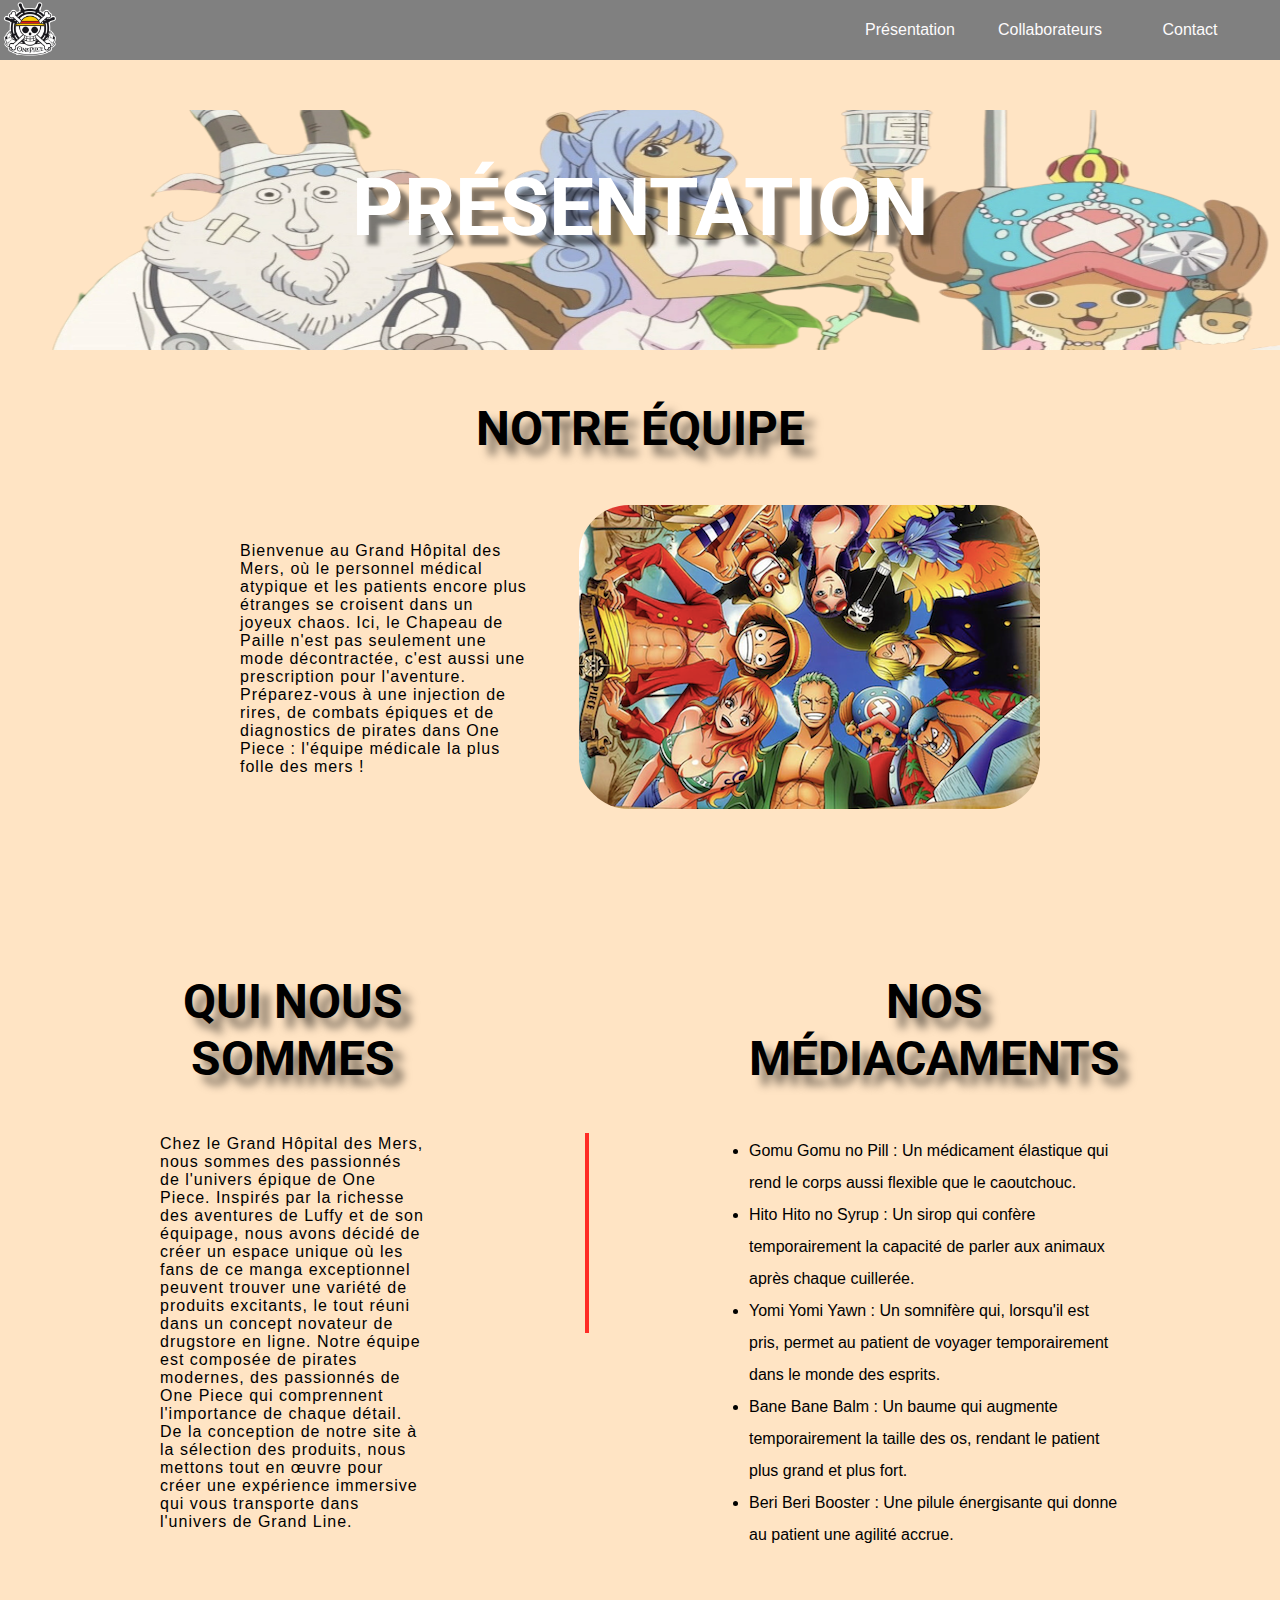
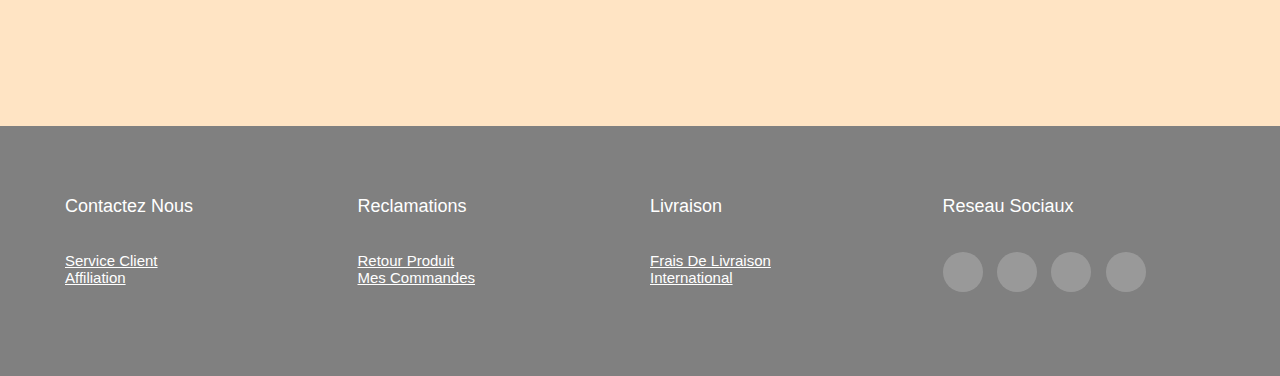
<file: onepiece/index.html>
<!DOCTYPE html>
<html lang="fr">

<head>
    <meta charset="UTF-8">
    <meta name="viewport" content="width=device-width, initial-scale=1.0">
    <title>Doctomanga</title>
    <link rel="stylesheet" href="style1.css">
    <link rel="preconnect" href="https://fonts.googleapis.com">
    <link rel="preconnect" href="https://fonts.gstatic.com" crossorigin>
    <link
        href="https://fonts.googleapis.com/css2?family=Great+Vibes&family=Libre+Baskerville&family=Roboto:wght@100;300&display=swap"
        rel="stylesheet">
    <link rel="stylesheet" href="https://cdnjs.cloudflare.com/ajax/libs/font-awesome/6.5.1/css/all.min.css"
        integrity="sha512-DTOQO9RWCH3ppGqcWaEA1BIZOC6xxalwEsw9c2QQeAIftl+Vegovlnee1c9QX4TctnWMn13TZye+giMm8e2LwA=="
        crossorigin="anonymous" referrerpolicy="no-referrer" />
</head>

<body>
    <div class="img-logo">
        <a href=""><img src="images/logo nav.png" alt=""></a>
    </div>

    <header>
        <nav class="navbar">
            <div class="logo"><a href=""></a></div>
            <ul class="nav-ul">
                <li><a href="/index.html" target="_blank">Présentation</a></li>
                <li><a href="/collaborateurs.html" target="_blank">Collaborateurs</a></li>
                <li><a href="/Formulaire.html" target="_blank">Contact</a></li>
            </ul>
        </nav>
    </header>

    <div class="background">
        <img class="imgbackground" src="images/background.png" alt="image one piece ">
        <h1 class="titlebackground">PRÉSENTATION</h1>
    </div>

    <h2>NOTRE ÉQUIPE</h2>
    <div class="team">
        <div class="text-presentation">
            <p>
                Bienvenue au Grand Hôpital des Mers, où le personnel médical atypique et les patients encore plus
                étranges se croisent dans un joyeux chaos. Ici, le Chapeau de Paille n'est pas seulement une mode
                décontractée, c'est aussi une prescription pour l'aventure. Préparez-vous à une injection de rires, de
                combats épiques et de diagnostics de pirates dans One Piece : l'équipe médicale la plus folle des mers !
            </p>
        </div>
        <div class="team-img">
            <img id="teamimg" src="images/team.png" alt="photo de l'équipe">
        </div>
    </div>

    <div class="containerabout">
        <div class="about">
            <h2>QUI NOUS SOMMES</h2>
            <p class="about-text">Chez le Grand Hôpital des Mers, nous sommes des passionnés de l'univers épique de One
                Piece.
                Inspirés par la richesse des aventures de Luffy et de son équipage, nous avons décidé de créer un espace
                unique où les fans de ce manga exceptionnel peuvent trouver une variété de produits excitants, le tout
                réuni dans un concept novateur de drugstore en ligne.
                Notre équipe est composée de pirates modernes, des passionnés de One Piece qui comprennent l'importance
                de chaque détail. De la conception de notre site à la sélection des produits, nous mettons tout en œuvre
                pour créer une expérience immersive qui vous transporte dans l'univers de Grand Line.</p>
        </div>
        <hr class="hrcontainer">

        <div class="drug">
            <h2>NOS MÉDIACAMENTS</h2>
            <ul class="drug-list">
                <li>Gomu Gomu no Pill : Un médicament élastique qui rend le corps aussi flexible que le caoutchouc.</li>
                <li>Hito Hito no Syrup : Un sirop qui confère temporairement la capacité de parler aux animaux après
                    chaque cuillerée.</li>
                <li>Yomi Yomi Yawn : Un somnifère qui, lorsqu'il est pris, permet au patient de voyager temporairement
                    dans le monde des esprits.</li>
                <li>Bane Bane Balm : Un baume qui augmente temporairement la taille des os, rendant le patient plus
                    grand et plus fort.</li>
                <li>Beri Beri Booster : Une pilule énergisante qui donne au patient une agilité accrue.</li>
            </ul>
        </div>
    </div>

    <footer class="footer">
        <div class="container">
            <div class="row">
                <div class="footer-col">
                    <h4>Contactez nous</h4>
                    <ul class="footer-ul">
                        <li><a href="#">Service client</a></li>
                        <li><a href="#">Affiliation</a></li>
                    </ul>
                </div>
                <div class="footer-col">
                    <h4>Reclamations</h4>
                    <ul class="footer-ul">
                        <li><a href="#">Retour produit</a></li>
                        <li><a href="#">Mes commandes</a></li>
                    </ul>
                </div>
                <div class="footer-col">
                    <h4>Livraison</h4>
                    <ul class="footer-ul">
                        <li><a href="#">Frais de livraison</a></li>
                        <li><a href="#">international</a></li>
                    </ul>
                </div>
                <div class="footer-col">
                    <h4>Reseau sociaux</h4>
                    <div class="social-links">
                        <a href="#"><i class="fa-brands fa-facebook-f"></i></a>
                        <a href="#"><i class="fa-brands fa-twitter"></i></a>
                        <a href="#"><i class="fa-brands fa-linkedin"></i></a>
                        <a href="#"><i class="fa-brands fa-youtube"></i></a>
                    </div>
                </div>
            </div>
        </div>

    </footer>

</body>

</html>
</file>
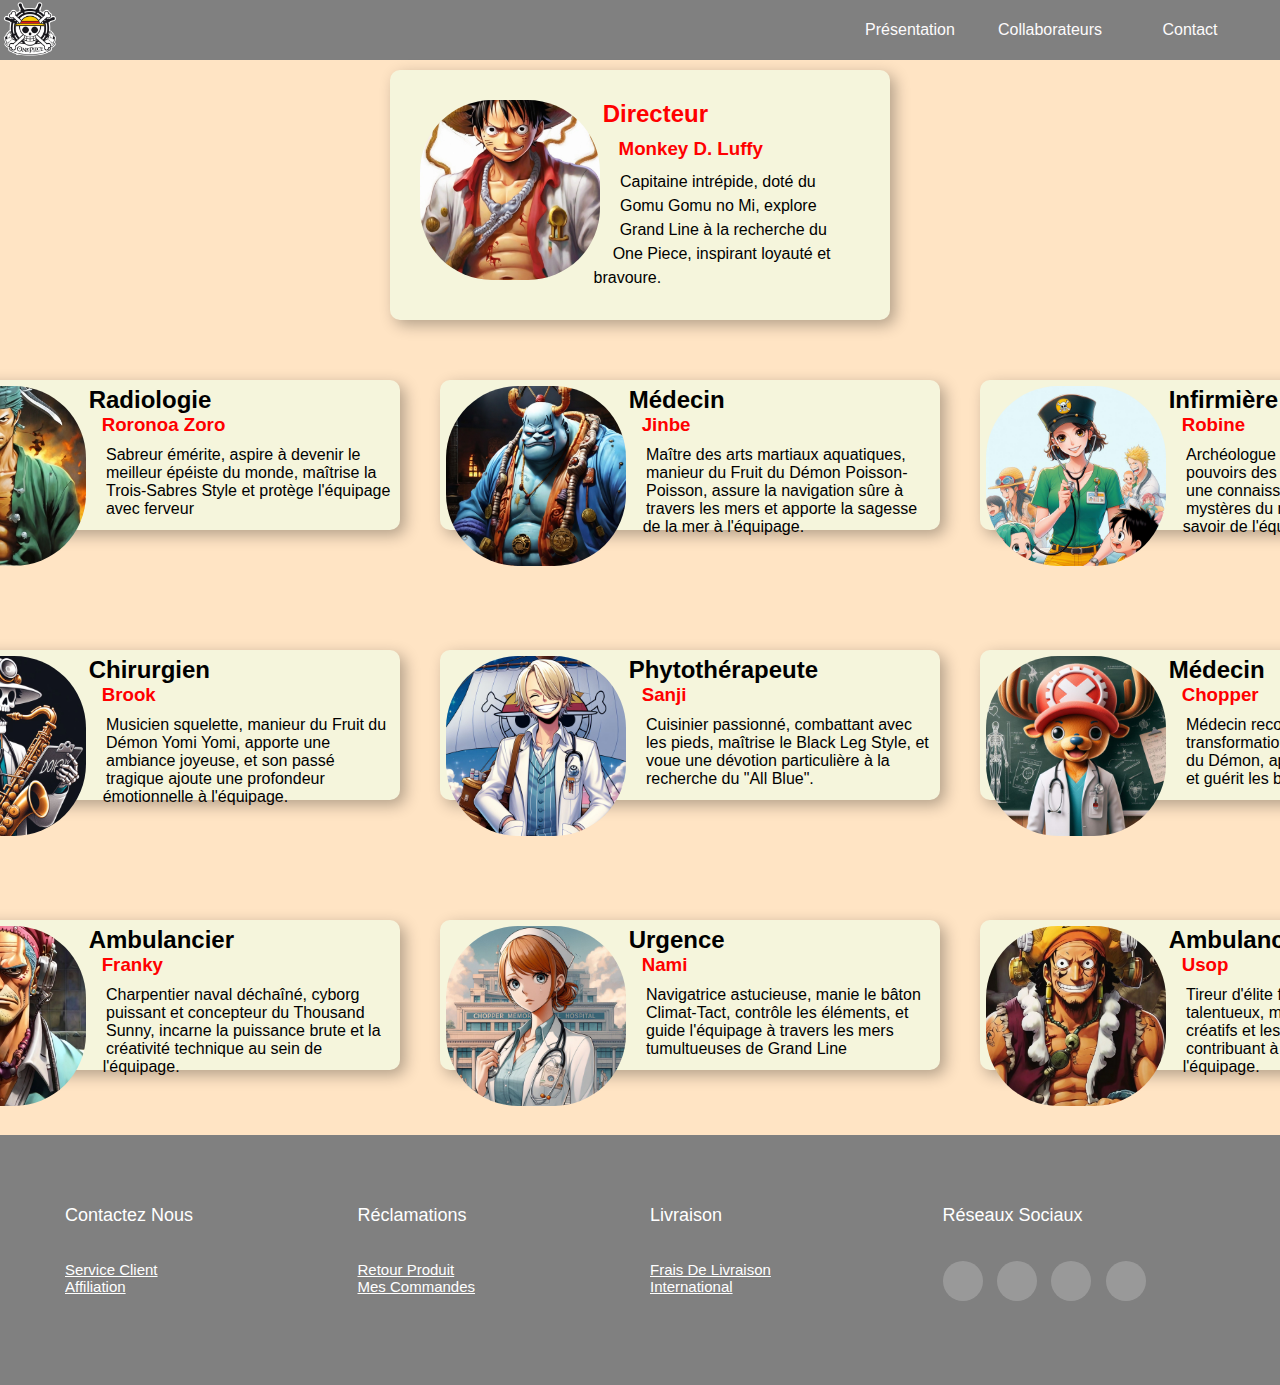
<file: onepiece/collaborateurs.html>
<!DOCTYPE html>
<html lang="fr">

<head>
    <meta charset="UTF-8">
    <meta name="viewport" content="width=device-width, initial-scale=1.0">
    <title>Collaborateurs</title>
    <link rel="stylesheet" href="style2.css">
    <link rel="stylesheet" href="https://cdnjs.cloudflare.com/ajax/libs/font-awesome/6.5.1/css/all.min.css"
        integrity="sha512-DTOQO9RWCH3ppGqcWaEA1BIZOC6xxalwEsw9c2QQeAIftl+Vegovlnee1c9QX4TctnWMn13TZye+giMm8e2LwA=="
        crossorigin="anonymous" referrerpolicy="no-referrer" />
</head>

<body>
    <div class="img-logo">
        <a href=""><img src="images/logo nav.png" alt=""></a>
    </div>

    <header>
        <nav class="navbar">
            <div class="logo"><a href=""></a></div>
            <ul class="nav-ul">
                <li><a href="/index.html" target="_blank">Présentation</a></li>
                <li><a href="/collaborateurs.html" target="_blank">Collaborateurs</a></li>
                <li><a href="/Formulaire.html" target="_blank">Contact</a></li>
            </ul>

        </nav>
    </header>

    <article id="boite">
        <a href=""><img src="images/collaborateurs/luffy.jpg" alt="luffy"></a>
        <h2> Directeur </h2>
        <h3>Monkey D. Luffy</h3>
        <p>Capitaine intrépide, doté du Gomu Gomu no Mi, explore Grand Line à la recherche du One Piece, inspirant
            loyauté et bravoure. </p>
    </article>

    <section class="grid">

        <div class="card">
            <a href=""><img src="images/collaborateurs/Zoro.jpg" alt=""></a>
            <h2>Radiologie</h2>
            <h3>Roronoa Zoro</h3>
            <p>Sabreur émérite, aspire à devenir le meilleur épéiste du monde, maîtrise la Trois-Sabres Style et protège
                l'équipage avec ferveur</p>
        </div>
        <div class="card">
            <a href=""><img src="images/collaborateurs/Jinbe.jpg" alt=""></a>
            <h2>Médecin</h2>
            <h3>Jinbe</h3>
            <p>Maître des arts martiaux aquatiques, manieur du Fruit du Démon Poisson-Poisson, assure la navigation sûre
                à travers les mers et apporte la sagesse de la mer à l'équipage.</p>
        </div>
        <div class="card">
            <a href=""><img src="images/collaborateurs/robine.jpeg" alt=""></a>
            <h2>Infirmière</h2>
            <h3>Robine</h3>
            <p>Archéologue énigmatique, manie les pouvoirs des Bras-Bras Fruit, possède une connaissance encyclopédique
                des mystères du monde, et complète le savoir de l'équipage.
            </p>
        </div>
        <div class="card">
            <a href=""><img src="images/collaborateurs/brook.jpeg" alt=""></a>
            <h2>Chirurgien</h2>
            <h3>Brook</h3>
            <p>Musicien squelette, manieur du Fruit du Démon Yomi Yomi, apporte une ambiance joyeuse, et son passé
                tragique ajoute une profondeur émotionnelle à l'équipage.</p>
        </div>
        <div class="card">
            <a href=""><img src="images/collaborateurs/sanji.jpeg" alt=""></a>
            <h2>Phytothérapeute</h2>
            <h3>Sanji</h3>
            <p>Cuisinier passionné, combattant avec les pieds, maîtrise le Black Leg Style, et voue une dévotion
                particulière à la recherche du "All Blue".</p>
        </div>
        <div class="card">
            <a href=""><img src="images/collaborateurs/chooper.jpeg" alt=""></a>
            <h2>Médecin</h2>
            <h3>Chopper</h3>
            <p>Médecin reconnu, renne capable de transformations variées grâce aux Fruits du Démon, apporte une touche
                adorable et guérit les blessures de l'équipage.</p>
        </div>
        <div class="card">
            <a href=""><img src="images/collaborateurs/franky.jpg" alt=""></a>
            <h2>Ambulancier</h2>
            <h3>Franky</h3>
            <p>Charpentier naval déchaîné, cyborg puissant et concepteur du Thousand Sunny, incarne la puissance brute
                et la créativité technique au sein de l'équipage.</p>
        </div>
        <div class="card">
            <a href=""><img src="images/collaborateurs/nami.jpeg" alt=""></a>
            <h2>Urgence</h2>
            <h3>Nami</h3>
            <p>Navigatrice astucieuse, manie le bâton Climat-Tact, contrôle les éléments, et guide l'équipage à travers
                les mers tumultueuses de Grand Line</p>
        </div>
        <div class="card">
            <a href=""><img src="images/collaborateurs/usopp.jpg" alt=""></a>
            <h2>Ambulancier</h2>
            <h3>Usop</h3>
            <p>Tireur d'élite fantasque, narrateur talentueux, maîtrise les mensonges créatifs et les inventions
                délirantes, contribuant à l'esprit unique de l'équipage.</p>
        </div>

    </section>

    <footer class="footer">
        <div class="container">
            <div class="row">
                <div class="footer-col">
                    <h4>Contactez nous</h4>
                    <ul>
                        <li><a href="#">Service client</a></li>
                        <li><a href="#">Affiliation</a></li>
                    </ul>
                </div>
                <div class="footer-col">
                    <h4>Réclamations</h4>
                    <ul>
                        <li><a href="#">Retour produit</a></li>
                        <li><a href="#">Mes commandes</a></li>
                    </ul>
                </div>
                <div class="footer-col">
                    <h4>Livraison</h4>
                    <ul>
                        <li><a href="#">Frais de livraison</a></li>
                        <li><a href="#">international</a></li>
                    </ul>
                </div>
                <div class="footer-col">
                    <h4>Réseaux sociaux</h4>
                    <div class="social-links">
                        <a href="#"><i class="fa-brands fa-facebook-f"></i></a>
                        <a href="#"><i class="fa-brands fa-twitter"></i></a>
                        <a href="#"><i class="fa-brands fa-linkedin"></i></a>
                        <a href="#"><i class="fa-brands fa-youtube"></i></a>
                    </div>
                </div>
            </div>
        </div>

    </footer>

</body>

</html>
</file>
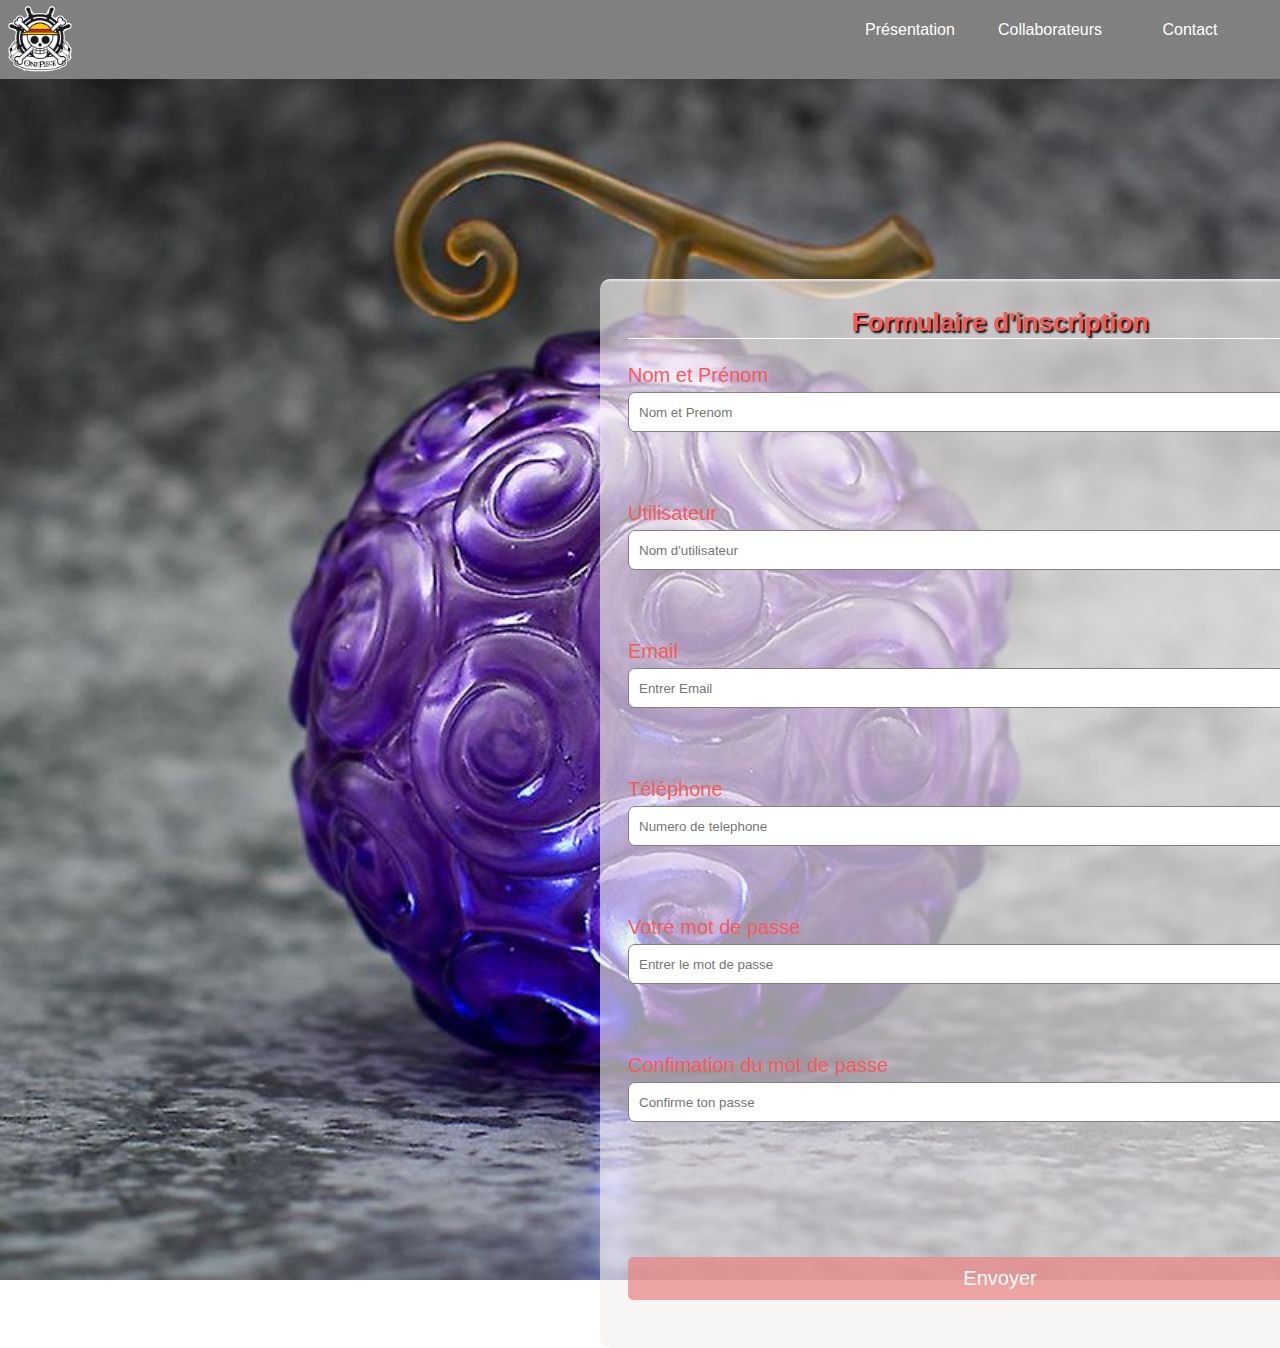
<file: onepiece/Formulaire.html>
<!DOCTYPE html>
<html lang="en">

<head>
    <meta charset="UTF-8">
    <meta name="viewport" content="width=device-width, initial-scale=1.0">
    <title>Formulaire</title>
    <link rel="stylesheet" href="style3.css">
    <link rel="stylesheet" href="https://cdnjs.cloudflare.com/ajax/libs/font-awesome/6.5.1/css/all.min.css"
        integrity="sha512-DTOQO9RWCH3ppGqcWaEA1BIZOC6xxalwEsw9c2QQeAIftl+Vegovlnee1c9QX4TctnWMn13TZye+giMm8e2LwA=="
        crossorigin="anonymous" referrerpolicy="no-referrer"">
</head>
<body>
<div class=" img-logo">
    <img src="images/logo nav.png" alt="">
    </div>
    <header class="container3">
        <nav class="navbar">
            <div class="logo"><a href=""></a></div>
            <ul class="nav-ul">
                <li><a href="/index.html" target="_blank">Présentation</a></li>
                <li><a href="/collaborateurs.html" target="_blank">Collaborateurs</a></li>
                <li><a href="/Formulaire.html" target="_blank">Contact</a></li>
            </ul>

        </nav>
    </header>

    <div class="container-1">
        <h1 class="Form-manga">Formulaire d'inscription</h1>
        <form action="#">
            <div class="form-user">
                <div class="input-user-box">
                    <label for="NomPrenom">Nom et Prénom</label>
                    <input type="text" id="NomPrenom" name="NomPrenom" placeholder="Nom et Prenom">

                </div>
                <div class="input-user-box">
                    <label for="utilisateur">Utilisateur</label>
                    <input type="text" id="utilisateur" name="utilisateur" placeholder="Nom d'utilisateur">

                </div>
                <div class="input-user-box">
                    <label for="email">Email</label>
                    <input type="text" id="email" S name="email" placeholder="Entrer Email">

                </div>
                <div class="input-user-box">
                    <label for="telephone">Téléphone</label>
                    <input type="text" id="telephone" name="telephone" placeholder="Numero de telephone">

                </div>
                <div class="input-user-box">
                    <label for="passeword">Votre mot de passe</label>
                    <input type="text" id="passeword" name="passeword" placeholder="Entrer le mot de passe">

                </div>
                <div class="input-user-box">
                    <label for="Confirmepassword">Confimation du mot de passe</label>
                    <input type="text" id="Confirmepassword" name="Confirmepassword" placeholder="Confirme ton passe">

                </div>
                <div class="form-submit-btn">
                    <input type="submit" value="Envoyer">
                </div>
            </div>

        </form>

    </div>

    </body>

</html>
</file>
<file: onepiece/style1.css>
body {
    margin: 0;
    padding: 0;
    box-sizing: border-box;
    background-color: bisque;
    font-family: 'Franklin Gothic Medium', 'Arial Narrow', Arial, sans-serif;
}

header {
    background-color: gray;
    height: 60px;
    width: 100%;
}

.nav-ul a {
    color: rgb(253, 251, 252);
    text-decoration: none;
}

.navbar {
    display: flex;
    justify-content: space-between;
    height: 100%;
    width: 100%;
}

.logo {
    height: 100%;
    display: flex;
    align-items: center;
    padding: left 5px;
    font-size: 1.5rem;
}

.logo a {
    transition: color 0.5s;
}

.logo a:hover {
    color: yellow;
}

.nav-ul {

    list-style: none;
    margin: 0;
    padding: 0;
    display: flex;
    color: #ffffff;
}

.nav-ul a {
    display: flex;
    align-items: center;
    justify-content: center;
    height: 60px;
    width: 100px;
    font-size: 1rem;
    margin-right: 40px;
}

.nav-ul a:hover {
    background-color: rgb(92, 92, 94);
    border-radius: 7px;
}

.img-logo a {
    display: flex;
    position: absolute;
    height: 60px;
    width: 80px;
}

.img-logo a img {
    transform: scale(1);
}

.img-logo a img:hover {
    transform: scale(1.2);
}

.imgbackground {
    width: 90rem;
    height: 15rem;
    opacity: 0.8;
    position: relative;
    margin-bottom: 3rem;
}

.titlebackground {
    position: absolute;
    top: 20%;
    left: 50%;
    transform: translate(-50%, -20%);
    font-family: 'Great Vibes', cursive;
    font-family: 'Libre Baskerville', serif;
    font-family: 'Roboto', sans-serif;
    font-size: 5rem;
    align-items: center;
    justify-content: center;
    text-shadow: 10px 10px 4px rgba(0, 0, 0, 0.5);
    color: #ffffff;
}

h2 {
    justify-content: center;
    align-items: center;
    text-align: center;
    font-family: 'Great Vibes', cursive;
    font-family: 'Libre Baskerville', serif;
    font-family: 'Roboto', sans-serif;
    text-shadow: 10px 10px 9px rgba(0, 0, 0, 0.5);
    font-size: 3rem;
    margin-bottom: 3rem;
}

.team {
    display: flex;
    justify-content: center;
    align-items: center;
}

.text-presentation {
    flex-direction: row;
    text-align: left;
    margin-right: 3rem;
    margin-left: 15rem;
}

.team-img {
    flex-direction: row;
    justify-content: right;
    margin-right: 15rem;
    border-radius: 15px;
}

#teamimg {
    border-radius: 50px;
}

.containerabout {
    display: flex;
}

.about {
    flex: 1;
    padding: 10rem;
}

p {
    letter-spacing: 1px;
}

.hrcontainer {
    border: 2px solid hwb(0 1% 0% / 0.815);
    height: 200px;
    margin-top: 20rem;
}

.drug {
    flex: 1;
    padding: 10rem;
}

.drug-list li {
    line-height: 2;
}

* {
    margin: 0;
    padding: 0;
    box-sizing: border-box;
}

.container {
    max-width: 1170px;
    margin: auto;

}

.row {
    display: flex;
    flex-wrap: wrap;

}

.footer-ul {
    list-style: none;
    margin-top: 10px;

}

.footer {
    background-color: grey;
    margin-top: 15px;
    padding: 70px 0;

}


.footer-col {
    width: 25%;
    padding: 0 10px;

}

.footer-col h4 {
    font-size: 18px;
    color: white;
    text-transform: capitalize;
    margin-bottom: 35px;
    font-weight: 500;



}

.footer-col ul li a {
    font-size: 15px;
    text-transform: capitalize;
    color: white;
    font-weight: 300;
    display: block;

}

.footer-col .social-links a {
    display: inline-block;
    height: 40px;
    width: 40px;
    background-color: rgba(255, 255, 255, 0.2);
    margin: 0 10px 10px 0;
    text-align: center;
    line-height: 40px;
    border-radius: 50%;
    color: #ffffff;
    transition: all 0.5s ease;
}

.footer-col .social-links a:hover {
    color: #24262b;
    background-color: #ffffff;
}

@media (max-width: 767px) {
    .footer-col {
        width: 100%;
        margin-bottom: 30px;

    }
}

@media (max-width: 574px) {
    .footer-col {
        width: 100%;
    }

}

@media (max-width: 1600px) {
    .imgbackground {
        width: 100%;
        margin: 50px;
        display: block;

    }
}
</file>
<file: onepiece/style2.css>
body {
    margin: 0;
    padding: 0;
    background-color: bisque;
    box-sizing: border-box;
    font-family: 'Franklin Gothic Medium', 'Arial Narrow', Arial, sans-serif;
}



header {
    background-color: gray;
    height: 60px;
    width: 100%;

}

.nav-ul a {
    color: rgb(253, 251, 252);
    text-decoration: none;

}

.navbar {
    display: flex;
    justify-content: space-between;
    height: 100%;
    width: 100%;

}

.logo {
    height: 100%;
    display: flex;
    align-items: center;
    padding: left 5px;
    font-size: 1.5rem;
}

.logo a {
    transition: color 0.5s;
}

.logo a:hover {
    color: yellow;
}

.nav-ul {

    list-style: none;
    margin: 0;
    padding: 0;
    display: flex;
    color: #ffffff;

}

.nav-ul a {
    display: flex;
    align-items: center;
    justify-content: center;
    height: 60px;
    width: 100px;
    font-size: 1rem;
    margin-right: 40px;
}

.nav-ul a:hover {
    background-color: rgb(92, 92, 94);
    border-radius: 7px;

}

.img-logo a {
    display: flex;
    position: absolute;
    height: 60px;
    width: 80px;
}

.img-logo a img {
    transform: scale(1);
}

.img-logo a img:hover {
    transform: scale(1.2);
}

#boite {
    max-width: 500px;
    margin: 10px auto;
    padding: 30px;
    border-radius: 10px;
    box-shadow: 5px 5px 15px rgba(0, 0, 0, 0.3);
    background-color: beige;
    transform: scale(1);

}

#boite:hover {
    transform: scale(1.1);
}

#boite h2,
h3 {
    margin-bottom: 10px;
    color: red;
}

#boite p {
    line-height: 1.5;
}

#boite a img {
    width: 180px;
    height: 180px;
    object-fit: cover;
    border-radius: 40%;
    float: left;
    shape-outside: margin-box;
    margin: 0 20px 5px 0;
}

.card {
    background-color: beige;
    padding: 6px;
    border-radius: 10px;
    box-shadow: 5px 5px 15px rgba(0, 0, 0, 0.3);
    transform: scale(1);
}

.card:hover {
    transform: scale(1.1);
}

.grid {
    display: grid;
    gap: 20px 40px;
    grid-template-columns: repeat(3, 500px);
    grid-template-rows: repeat(3, 250px);
    justify-content: center;


}


.card a img {
    width: 180px;
    height: 180px;
    object-fit: cover;
    border-radius: 40%;
    float: left;
    shape-outside: margin-box;
    margin: 0 20px 5px 0;

}

* {
    margin: 0;
    padding: 0;
    box-sizing: border-box;
}



.container {
    max-width: 1170px;
    margin: auto;

}

.row {
    display: flex;
    flex-wrap: wrap;

}

ul {
    list-style: none;
    margin-top: 10px;

}

.footer {
    background-color: grey;
    margin-top: 15px;
    padding: 70px 0;

}


.footer-col {
    width: 25%;
    padding: 0 10px;

}


.footer-col h4 {
    font-size: 18px;
    color: white;
    text-transform: capitalize;
    margin-bottom: 35px;
    font-weight: 500;



}

.footer-col ul li a {
    font-size: 15px;
    text-transform: capitalize;
    color: white;
    font-weight: 300;
    display: block;

}

.footer-col .social-links a {
    display: inline-block;
    height: 40px;
    width: 40px;
    background-color: rgba(255, 255, 255, 0.2);
    margin: 0 10px 10px 0;
    text-align: center;
    line-height: 40px;
    border-radius: 50%;
    color: #ffffff;
    transition: all 0.5s ease;
}

.footer-col .social-links a:hover {
    color: #24262b;
    background-color: #ffffff;
}


@media (max-width: 1600px) {
    .card {
        width: 100%;
        margin: 50px;
        display: block;

    }

    @media (max-width: 1200px) {
        .card {
            width: 100%;
        }
    }
}


@media (max-width: 767px) {
    .footer-col {
        width: 100%;
        margin-bottom: 30px;

    }
}

@media (max-width: 574px) {
    .footer-col {
        width: 100%;
    }

}
</file>
<file: onepiece/style3.css>
* {
  padding: 0;
  margin: 0;
  box-sizing: border-box;
  font-family: 'Franklin Gothic Medium', 'Arial Narrow', Arial, sans-serif;
}


body {

  position: relative;
  height: 100vh;
  justify-content: center;
  align-items: center;
  background: url(images/background\ formulaire.jpeg)no-repeat;
  background-size: cover;
}

.container3 {
  background-color: gray;
  height: 79px;
  width: 100%;
}

.container3 a {
  color: white;
  text-decoration: none;
}

.img-logo img {
  position: absolute;
  width: 80px;
}

.img-logo img:hover {
  transform: scale(1.1);
}

.nav-ul {
  display: flex;
  list-style: none;
  margin: 0;
  padding: 0;
  justify-content: end;
}

.nav-ul a {
  display: flex;
  align-items: center;
  justify-content: center;
  height: 60px;
  width: 100px;
  font-size: 1rem;
  margin-right: 40px;
}

.nav-ul a:hover {
  background-color: rgb(92, 92, 94);
  border-radius: 7px;
}

.container-1 {
  display: relative;
  width: 100%;
  max-width: 800px;
  background: rgba(244, 240, 240, 0.635);
  padding: 28px;
  margin: 200px 600px;
  border-radius: 10px;
  box-shadow: inset -2px 2px 2px rgba(251, 249, 249, 0.679);
}


.Form-manga {
  font-size: 26px;
  font-weight: 600;
  text-align: center;
  color: rgb(246, 91, 91);
  text-shadow: 2px 2px 2px black;
  border-bottom: solid 1px white;
}

.form-user {
  display: flex;
  flex-wrap: wrap;
  justify-content: space-between;
  padding: 20px 0;
}

.input-user-box:nth-child(2n) {
  justify-content: end;
}

.input-user-box {
  display: flex;
  flex-wrap: wrap;
  width: 50%;
  padding-bottom: 15px;
}

.input-user-box label {
  width: 95%;
  color: rgb(246, 91, 91);
  font-size: 20px;
  font-weight: 400;
  margin: 5px 0;
}

.input-user-box input {
  height: 40px;
  width: 95%;
  border-radius: 7px;
  outline: none;
  border: 1px solid grey;
  padding: 0 10px
}

.form-submit-btn input {
  cursor: pointer;
}

.form-submit-btn {
  margin-top: 60px;
  width: 100%;
}

.form-submit-btn input {
  display: block;
  width: 100%;
  text-align: center;
  margin-top: 10px;
  font-size: 20px;
  padding: 10px;
  border: none;
  border-radius: 5px;
  color: white;
  background: rgba(235, 132, 132, 0.725);
}

.form-submit-btn input:hover {
  background: rgba(235, 132, 132, 0.925);
}



@media(max-width:1560px) {
  container-1 {
    min-width: 100%;
  }

  .input-user-box {
    margin-bottom: 50px;
    width: 100%
  }

  .input-user-box:nth-child(2n) {
    justify-content: space-between;
  }
}
</file>
